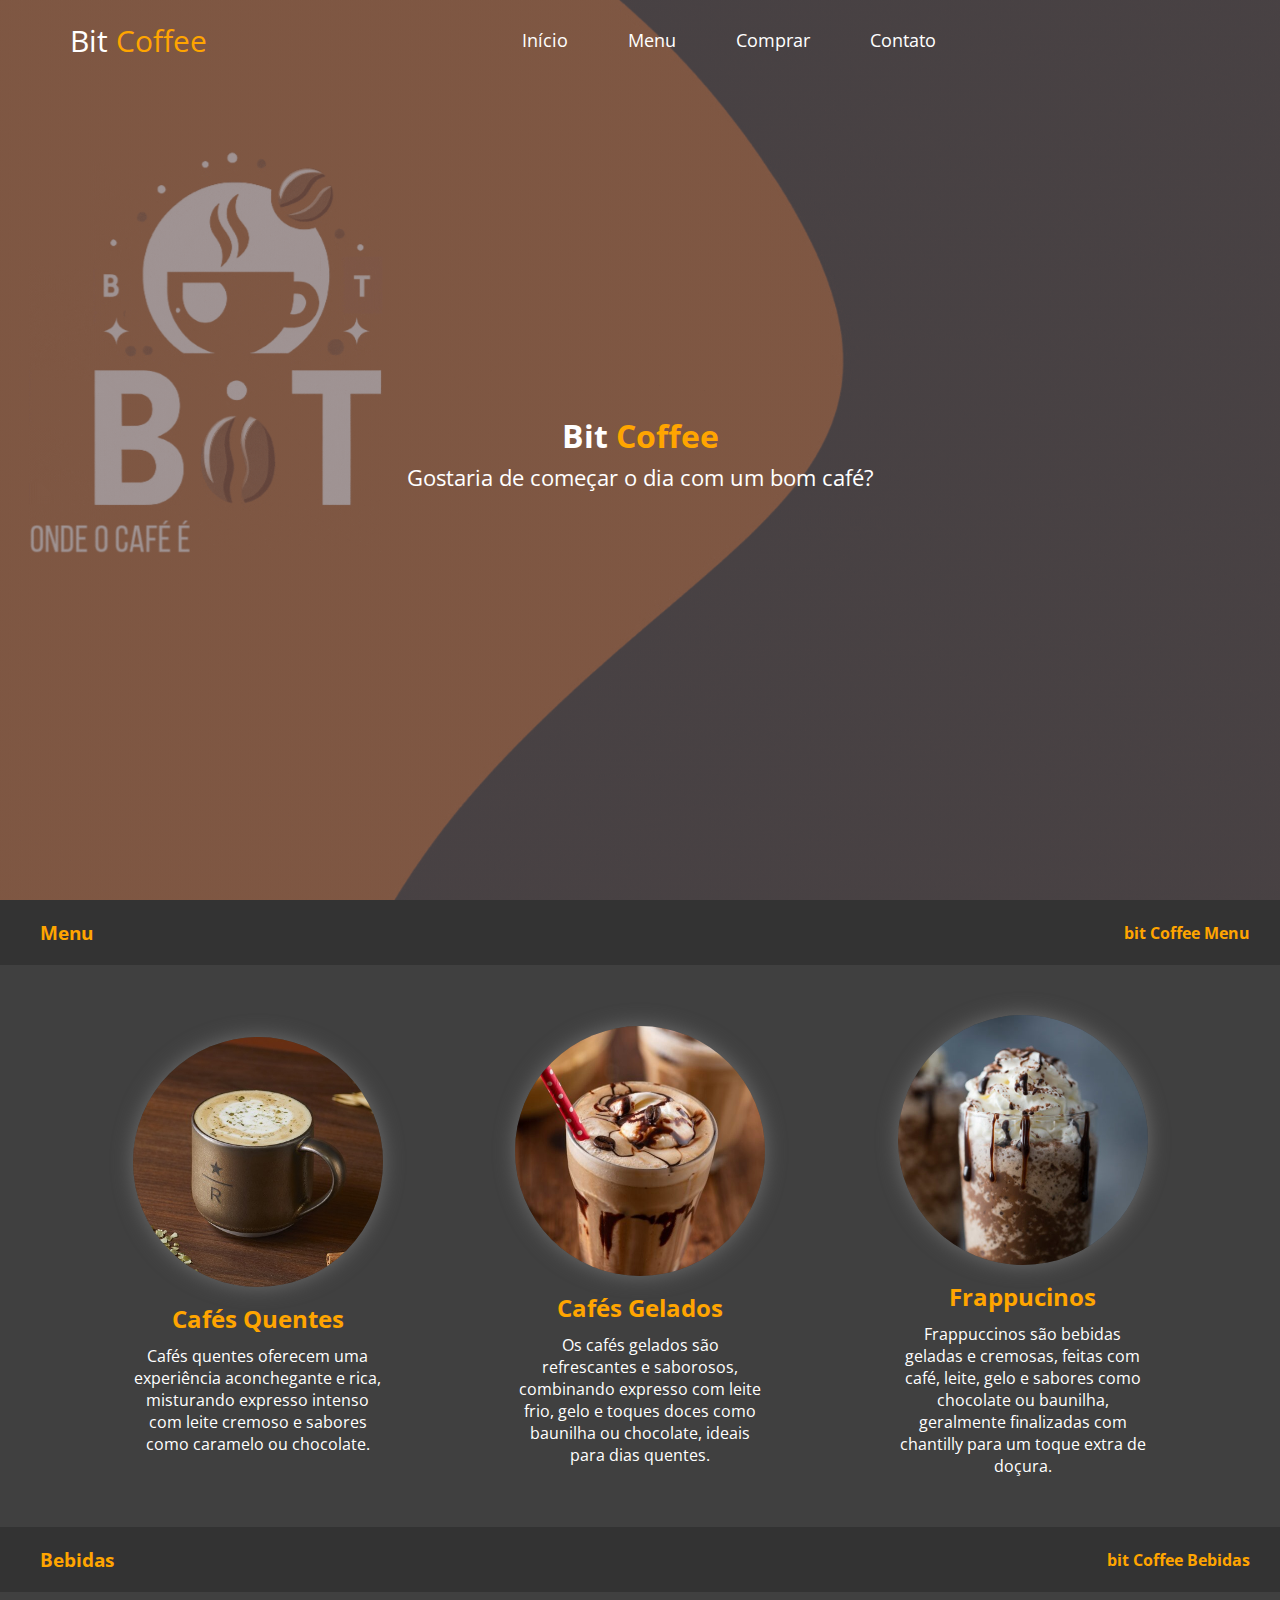
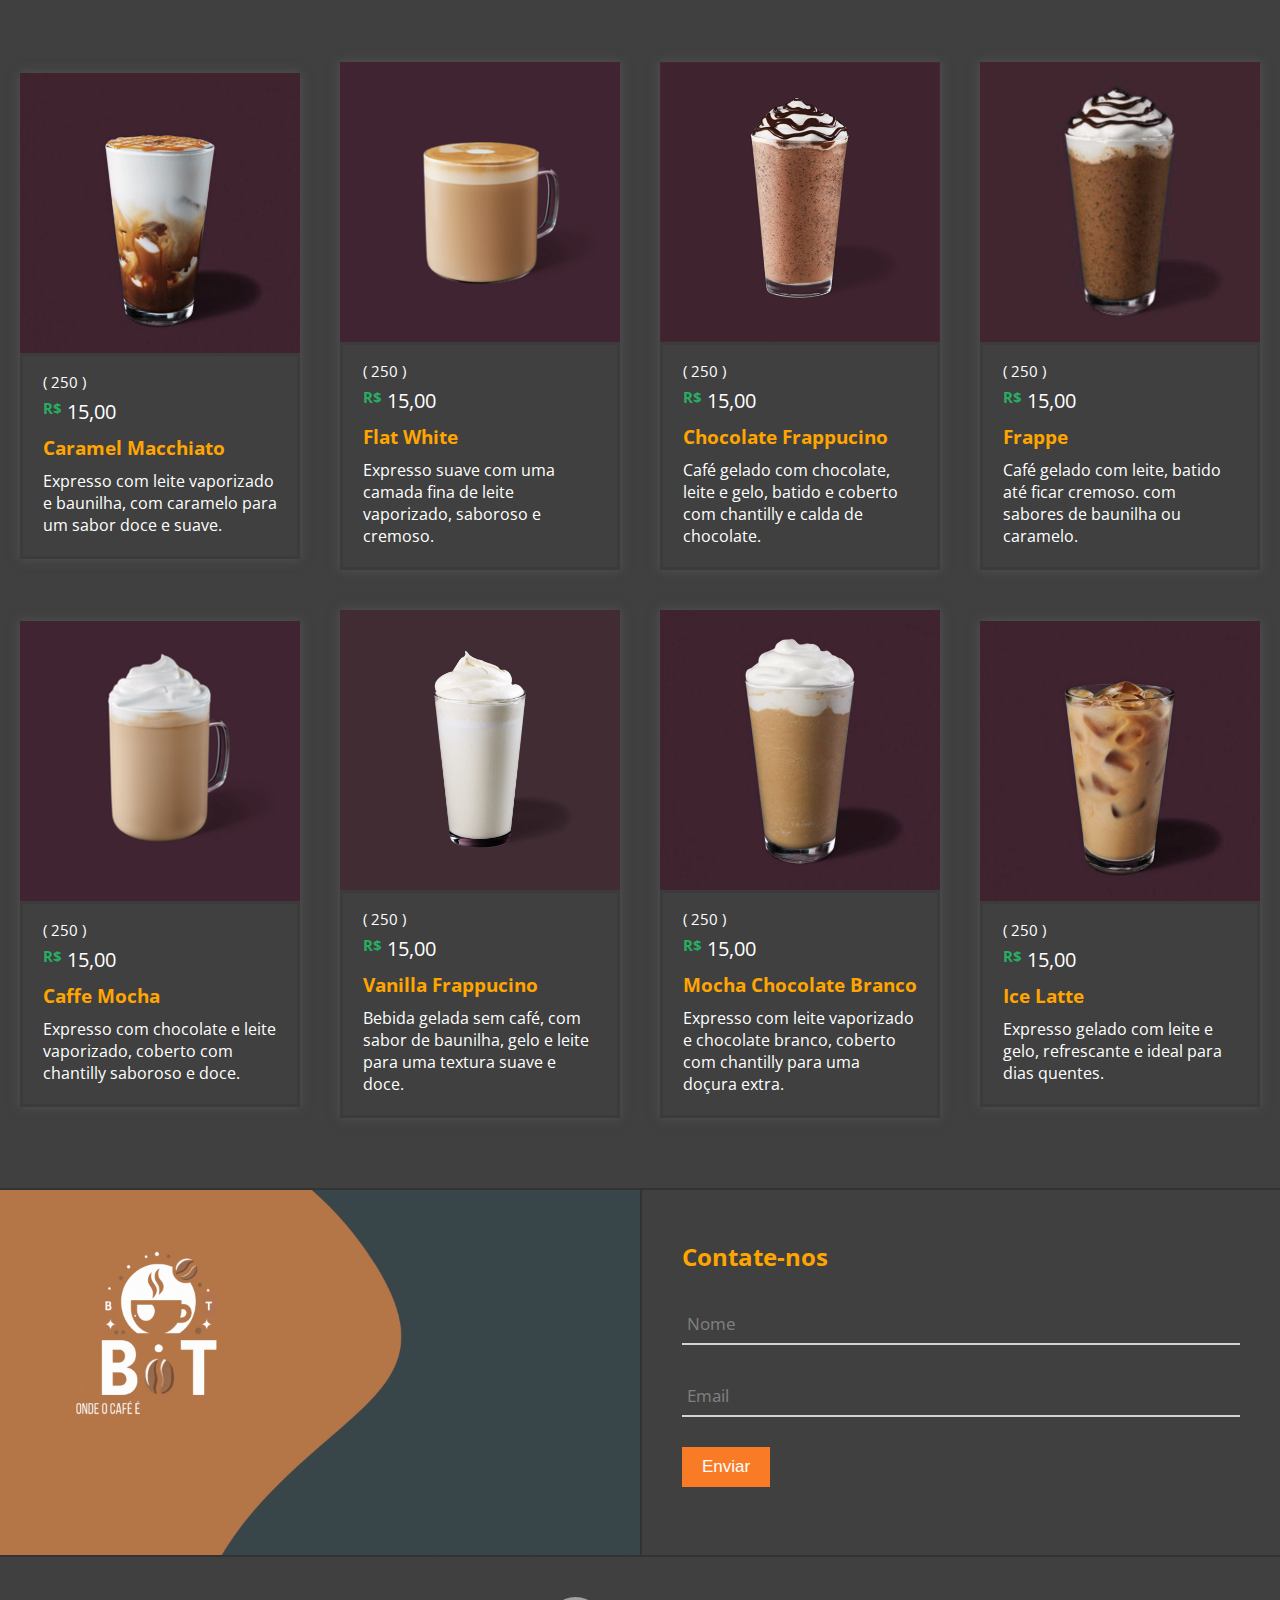
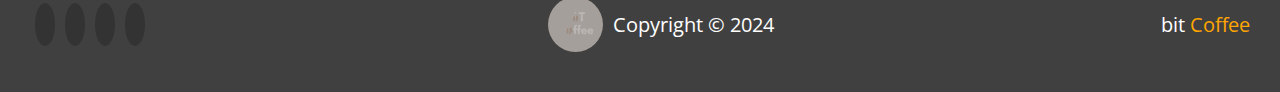
<file: index.html>
<!DOCTYPE html>
<html lang="en">

<head>
    <meta charset="UTF-8">
    <meta http-equiv="X-UA-Compatible" content="IE=edge">
    <meta name="viewport" content="width=device-width, initial-scale=1.0">
    <link rel="stylesheet" href="/styles/style.css">
    <link rel="stylesheet" href="/styles/style-produtos.css">
    <link rel="stylesheet" href="https://cdnjs.cloudflare.com/ajax/libs/font-awesome/6.2.1/css/all.min.css"integrity="sha512-MV7K8+y+gLIBoVD59lQIYicR65iaqukzvf/nwasF0nqhPay5w/9lJmVM2hMDcnK1OnMGCdVK+iQrJ7lzPJQd1w=="crossorigin="anonymous" referrerpolicy="no-referrer" />
    <link rel="shortcut icon" type="imagex/png" href="img/logo-bit-coffee.png">
    <title>Bit Coffee</title>
    <script src="script.js"></script>
</head>

<body>

    <header>
        <div class="logo">
            <a href="#">Bit <span>Coffee</span></a>
        </div>
    
        <nav>
            <ul>
                <li><a href="#inicio">Início</a></li>
                <li><a href="#menu">Menu</a></li>
                <li><a href="#shop">Comprar</a></li>
                <li><a href="#contact">Contato</a></li>
            </ul>
            
        </nav>
    
        <div class="icon-carrinho" onclick="toggleCarrinho()">
            <i class="fas fa-shopping-cart"></i>
        </div>
    
        <div id="carrinho" style="display:none;">
            <div class="fechar-carrinho" onclick="toggleCarrinho()">
                <i class="fas fa-times"></i>
            </div>
            
            <h3>Carrinho de Compras</h3>
            <ul id="lista-carrinho"></ul>
            <p id="total">Total: R$0,00</p>
            <button id="finalizar-compra">Finalizar Compra</button>
        </div>
    </header>

    <div class="content">
        <h2>Bit <span class="bit">Coffee</span></h2>
        <p>Gostaria de começar o dia com um bom café?</p>
    </div>

    <div class="menu" id="menu">
        <div class="menu-header">
            <h3>Menu</h3>
            <h4>bit Coffee Menu</h4>
        </div>
        <div class="menu-content">
            <div class="cafes-quentes">
                <div class="cafes-quentes-image">
                    <a href="#shop"><img src="img/cafes-quentes.jpg" alt="Imagem de uma xicara de cafe quente"></a>
                </div>
                <div class="cafes-quentes-body">
                    <h2>Cafés Quentes</h2>
                    <p>Cafés quentes oferecem uma experiência aconchegante e rica, misturando expresso intenso com leite cremoso e sabores como caramelo ou chocolate.</p>
                </div>
            </div>
            <div class="cafes-gelados">
                <div class="cafes-gelados-image">
                    <a href="#shop"><img src="img/cafes-gelados.jpg" alt="Imagem de um copo de cafe expresso geralo cremoso"></a>
                </div>
                <div class="cafes-gelados-body">
                    <h2>Cafés Gelados</h2>
                    <p>Os cafés gelados são refrescantes e saborosos, combinando expresso com leite frio, gelo e toques doces como baunilha ou chocolate, ideais para dias quentes.</p>
                </div>
            </div>
            <div class="cafe-frappucino">
                <div class="cafe-frappucino-image">
                    <a href="#shop"><img src="img/frappuccino.jpg" alt="Imagem de um copo de frappuccino com chantilly"></a>
                </div>
                <div class="cafe-frappucino-body">
                    <h2>Frappucinos</h2>
                    <p>Frappuccinos são bebidas geladas e cremosas, feitas com café, leite, gelo e sabores como chocolate ou baunilha, geralmente finalizadas com chantilly para um toque extra de doçura.</p>
                </div>
            </div>
        </div>
    </div>


    <div class="shop-container" id="shop">
        <div class="shop-header">
            <h3>Bebidas</h3>
            <h4>bit Coffee Bebidas</h4>
        </div>
        <div class="shop-box">
            <div class="produto" data-name="p-1">
                <div class="card">
                    <div class="card-image">
                        <img src="img/macchiato-caramelo.png" alt="Imagem de um macchiatocom caramelo">
                    </div>
                    <div class="card-body">
                        <i class="fa-solid fa-star"></i>
                        <i class="fa-solid fa-star"></i>
                        <i class="fa-solid fa-star"></i>
                        <i class="fa-solid fa-star"></i>
                        <i class="fa-solid fa-star-half"></i>
                        <span>( 250 )</span>                        
                        <p class="valor-produto"><span>R$</span> 15,00</p>
                        <h3>Caramel Macchiato</h3>
                        <p>Expresso com leite vaporizado e baunilha, com caramelo para um sabor doce e suave.</p>
                    </div>
                </div>
            </div>
            <div class="produto" data-name="p-2">
                <div class="card">
                    <div class="card-image">
                        <img src="img/flat-white.png" alt="Imagem de um expresso com camada fina de leite vaporizado">
                    </div>
                    <div class="card-body">
                        <i class="fa-solid fa-star"></i>
                        <i class="fa-solid fa-star"></i>
                        <i class="fa-solid fa-star"></i>
                        <i class="fa-solid fa-star"></i>
                        <i class="fa-solid fa-star"></i>
                        <span>( 250 )</span> 
                        <p class="valor-produto"><span>R$</span> 15,00</p>
                        <h3>Flat White</h3>
                        <p>Expresso suave com uma camada fina de leite vaporizado, saboroso e cremoso.</p>
                    </div>
                </div>
            </div>
            <div class="produto" data-name="p-3">
                <div class="card">
                    <div class="card-image">
                        <img src="img/frappuciono-chocolate.png" alt="Imagem de um frappuccinocde chocolate">
                    </div>
                    <div class="card-body">
                        <i class="fa-solid fa-star"></i>
                        <i class="fa-solid fa-star"></i>
                        <i class="fa-solid fa-star"></i>
                        <i class="fa-solid fa-star"></i>
                        <i class="fa-solid fa-star-half"></i>
                        <span>( 250 )</span> 
                        <p class="valor-produto"><span>R$</span> 15,00</p>
                        <h3>Chocolate Frappucino</h3>
                        <p>Café gelado com chocolate, leite e gelo, batido e coberto com chantilly e calda de chocolate.</p>
                    </div>
                </div>
            </div>
            <div class="produto" data-name="p-4">
                <div class="card">
                    <div class="card-image">
                        <img src="img/frappe.png" alt="Imagem de um copo de cafe gelado com leite">
                    </div>
                    <div class="card-body">
                        <i class="fa-solid fa-star"></i>
                        <i class="fa-solid fa-star"></i>
                        <i class="fa-solid fa-star"></i>
                        <i class="fa-solid fa-star"></i>
                        <i class="fa-solid fa-star"></i>
                        <span>( 250 )</span> 
                        <p class="valor-produto"><span>R$</span> 15,00</p>
                        <h3>Frappe</h3>
                        <p>Café gelado com leite, batido até ficar cremoso. com sabores de baunilha ou caramelo.</p>
                    </div>
                </div>
            </div>
            <div class="produto" data-name="p-5">
                <div class="card">
                    <div class="card-image">
                        <img src="img/cafe-mocha.png" alt="Imagem de um expresso com chocolate e leite vaporizado">
                    </div>
                    <div class="card-body">
                        <i class="fa-solid fa-star"></i>
                        <i class="fa-solid fa-star"></i>
                        <i class="fa-solid fa-star"></i>
                        <i class="fa-solid fa-star"></i>
                        <i class="fa-solid fa-star-half"></i>
                        <span>( 250 )</span> 
                        <p class="valor-produto"><span>R$</span> 15,00</p>
                        <h3>Caffe Mocha</h3>
                        <p>Expresso com chocolate e leite vaporizado, coberto com chantilly saboroso e doce.</p>
                    </div>
                </div>
            </div>
            <div class="produto" data-name="p-6">
                <div class="card">
                    <div class="card-image">
                        <img src="img/frappucino-vanilla.png" alt="Imagem de um frappuccino vanilla">
                    </div>
                    <div class="card-body">
                        <i class="fa-solid fa-star"></i>
                        <i class="fa-solid fa-star"></i>
                        <i class="fa-solid fa-star"></i>
                        <i class="fa-solid fa-star"></i>
                        <i class="fa-solid fa-star"></i>
                        <span>( 250 )</span> 
                        <p class="valor-produto"><span>R$</span> 15,00</p>
                        <h3>Vanilla Frappucino</h3>
                        <p>Bebida gelada sem café, com sabor de baunilha, gelo e leite para uma textura suave e doce.</p>
                    </div>
                </div>
            </div>
            <div class="produto" data-name="p-7">
                <div class="card">
                    <div class="card-image">
                        <img src="img/mocha-chocolate-branco.png" alt="Imagem de um expresso de mocha chocolate branco">
                    </div>
                    <div class="card-body">
                        <i class="fa-solid fa-star"></i>
                        <i class="fa-solid fa-star"></i>
                        <i class="fa-solid fa-star"></i>
                        <i class="fa-solid fa-star"></i>
                        <i class="fa-solid fa-star-half"></i>
                        <span>( 250 )</span> 
                        <p class="valor-produto"><span>R$</span> 15,00</p>
                        <h3>Mocha Chocolate Branco</h3>
                        <p>Expresso com leite vaporizado e chocolate branco, coberto com chantilly para uma doçura extra.</p>
                    </div>
                </div>
            </div>
            <div class="produto" data-name="p-8">
                <div class="card">
                    <div class="card-image">
                        <img src="img/cafe-com-leite-gelado.png" alt="Iamgem de um expresso gelado com leite e gelo">
                    </div>
                    <div class="card-body">
                        <i class="fa-solid fa-star"></i>
                        <i class="fa-solid fa-star"></i>
                        <i class="fa-solid fa-star"></i>
                        <i class="fa-solid fa-star"></i>
                        <i class="fa-solid fa-star"></i>
                        <span>( 250 )</span> 
                        <p class="valor-produto"><span>R$</span> 15,00</p>
                        <h3>Ice Latte</h3>
                        <p>Expresso gelado com leite e gelo, refrescante e ideal para dias quentes.</p>
                    </div>
                </div>
            </div>
        </div>
    </div>
    <!-- Produtos para visualizar -->
    <div class="produto-visualizar">

        <div class="visualizar" data-target="p-1">
           <i class="fas fa-times"></i>
           <img src="img/macchiato-caramelo.png" alt="">
           <h3>Caramel Macchiato</h3>
           <div class="estrelas">
              <i class="fas fa-star"></i>
              <i class="fas fa-star"></i>
              <i class="fas fa-star"></i>
              <i class="fas fa-star"></i>
              <i class="fas fa-star-half-alt"></i>
              <span>( 250 )</span>
           </div>
           <p>Expresso com leite vaporizado e baunilha</p>
           <div class="preco"><span>R$</span> 15,00</div>
           <div class="buttons">
              <a href="#" class="comprar">Comprar Agora</a>
              <a href="#" class="carrinho">Add ao Carrinho</a>
           </div>
        </div>
     
        <div class="visualizar" data-target="p-2">
           <i class="fas fa-times"></i>
           <img src="img/flat-white.png" alt="">
           <h3>Flat White</h3>
           <div class="estrelas">
              <i class="fas fa-star"></i>
              <i class="fas fa-star"></i>
              <i class="fas fa-star"></i>
              <i class="fas fa-star"></i>
              <i class="fas fa-star-half-alt"></i>
              <span>( 250 )</span>
           </div>
           <p>Expresso suave com uma camada fina de leite vaporizado</p>
           <div class="preco"><span>R$</span> 15,00</div>
           <div class="buttons">
              <a href="#" class="comprar">Comprar Agora</a>
              <a href="#" class="carrinho">Add ao Carrinho</a>
           </div>
        </div>
     
        <div class="visualizar" data-target="p-3">
           <i class="fas fa-times"></i>
           <img src="img/frappuciono-chocolate.png" alt="">
           <h3>Chocolate Frappuccino</h3>
           <div class="estrelas">
              <i class="fas fa-star"></i>
              <i class="fas fa-star"></i>
              <i class="fas fa-star"></i>
              <i class="fas fa-star"></i>
              <i class="fas fa-star-half-alt"></i>
              <span>( 250 )</span>
           </div>
           <p>Café com chocolate, leite e gelo, batido e coberto com chantilly e calda de chocolate</p>
           <div class="preco"><span>R$</span> 15,00</div>
           <div class="buttons">
              <a href="#" class="comprar">Comprar Agora</a>
              <a href="#" class="carrinho">Add ao Carrinho</a>
           </div>
        </div>
     
        <div class="visualizar" data-target="p-4">
           <i class="fas fa-times"></i>
           <img src="img/frappe.png" alt="">
           <h3>Frappe</h3>
           <div class="estrelas">
              <i class="fas fa-star"></i>
              <i class="fas fa-star"></i>
              <i class="fas fa-star"></i>
              <i class="fas fa-star"></i>
              <i class="fas fa-star-half-alt"></i>
              <span>( 250 )</span>
           </div>
           <p>Café gelado com leite, com sabores de baunilha ou caramelo.</p>
           <div class="preco"><span>R$</span> 15,00</div>
           <div class="buttons">
              <a href="#" class="comprar">Comprar Agora</a>
              <a href="#" class="carrinho">Add ao Carrinho</a>
           </div>
        </div>
     
        <div class="visualizar" data-target="p-5">
           <i class="fas fa-times"></i>
           <img src="img/cafe-mocha.png" alt="">
           <h3>Caffe Mocha</h3>
           <div class="estrelas">
              <i class="fas fa-star"></i>
              <i class="fas fa-star"></i>
              <i class="fas fa-star"></i>
              <i class="fas fa-star"></i>
              <i class="fas fa-star-half-alt"></i>
              <span>( 250 )</span>
           </div>
           <p>Expresso com chocolate e leite vaporizado, coberto com chantilly.</p>
           <div class="preco"><span>R$</span> 15,00</div>
           <div class="buttons">
              <a href="#" class="comprar">Comprar Agora</a>
              <a href="#" class="carrinho">Add ao Carrinho</a>
           </div>
        </div>
     
        <div class="visualizar" data-target="p-6">
           <i class="fas fa-times"></i>
           <img src="img/frappucino-vanilla.png" alt="">
           <h3>Vanilla Frappuccino</h3>
           <div class="estrelas">
              <i class="fas fa-star"></i>
              <i class="fas fa-star"></i>
              <i class="fas fa-star"></i>
              <i class="fas fa-star"></i>
              <i class="fas fa-star-half-alt"></i>
              <span>( 250 )</span>
           </div>
           <p>Bebida gelada sem café, com sabor de baunilha, gelo e leite.</p>
           <div class="preco"><span>R$</span> 15,00</div>
           <div class="buttons">
              <a href="#" class="comprar">Comprar Agora</a>
              <a href="#" class="carrinho">Add ao Carrinho</a>
           </div>
        </div>

        <div class="visualizar" data-target="p-7">
            <i class="fas fa-times"></i>
            <img src="img/mocha-chocolate-branco.png" alt="">
            <h3>Mocha Chocolate Branco</h3>
            <div class="estrelas">
               <i class="fas fa-star"></i>
               <i class="fas fa-star"></i>
               <i class="fas fa-star"></i>
               <i class="fas fa-star"></i>
               <i class="fas fa-star-half-alt"></i>
               <span>( 250 )</span>
            </div>
            <p>Expresso com leite vaporizado e chocolate branco, coberto com chantilly.</p>
            <div class="preco"><span>R$</span> 15,00</div>
            <div class="buttons">
               <a href="#" class="comprar">Comprar Agora</a>
               <a href="#" class="carrinho">Add ao Carrinho</a>
            </div>
         </div>

         <div class="visualizar" data-target="p-8">
            <i class="fas fa-times"></i>
            <img src="img/cafe-com-leite-gelado.png" alt="">
            <h3>Ice Latte</h3>
            <div class="estrelas">
               <i class="fas fa-star"></i>
               <i class="fas fa-star"></i>
               <i class="fas fa-star"></i>
               <i class="fas fa-star"></i>
               <i class="fas fa-star-half-alt"></i>
               <span>( 250 )</span>
            </div>
            <p>Expresso gelado com leite e gelo.</p>
            <div class="preco"><span>R$</span> 15,00</div>
            <div class="buttons">
               <a href="#" class="comprar">Comprar Agora</a>
               <a href="#" class="carrinho">Add ao Carrinho</a>
            </div>
         </div>
     
     </div>

    <div class="contact" id="contact">
        <div class="contact-box">
            <div class="contact-image">
                <img src="img/logo-animada.gif">
            </div>
        </div>
        <div class="contact-box">
            <div class="contact-body">
                <form>
                    <h2>Contate-nos</h2>
                    <div class="form-content">
                        <input type="text" required>
                        <span></span>
                        <p>Nome</p>
                    </div>
                    <div class="form-content">
                        <input type="email" required>
                        <span></span>
                        <p>Email</p>
                    </div>
                    <button type="submit">Enviar</button>
                </form>
            </div>
        </div>
    </div>


    <div class="footer">
        <div class="footer-box">
            <div class="social-media">
                <a href="#"><i class="fa-brands fa-facebook"></i></a>
                <a href="#"><i class="fa-brands fa-instagram"></i></a>
                <a href="#"><i class="fa-brands fa-twitter"></i></a>
                <a href="#"><i class="fa-brands fa-youtube"></i></a>
            </div>

            <div class="copyright">
                <img src="img/bit-coffe-logo-animada.gif" alt="">
                <p>Copyright &copy; 2024</p>
            </div>
            <div class="brand">
                <p>bit <span>Coffee</span></p>
            </div>
        </div>
    </div>

    <script>
        const carrinho = [];

document.querySelectorAll('.carrinho, .comprar').forEach(botao => {
    botao.addEventListener('click', (e) => {
        e.preventDefault();
        const produto = e.target.closest('.produto, .visualizar');
        const nome = produto.querySelector('h3').innerText;
        const preco = parseFloat(produto.querySelector('.preco').innerText.replace('R$', '').replace(',', '.'));
        const imagem = produto.querySelector('img').src; // Pegando a imagem do produto
        adicionarAoCarrinho(nome, preco, imagem); // Passando a imagem para a função
    });
});

function adicionarAoCarrinho(nome, preco, imagem) {
    const itemExistente = carrinho.find(item => item.nome === nome);
    if (itemExistente) {
        itemExistente.quantidade += 1;
    } else {
        carrinho.push({ nome, preco, imagem, quantidade: 1 }); // Incluindo a imagem no item
    }
    atualizarCarrinho();
}

function atualizarCarrinho() {
    const listaCarrinho = document.getElementById('lista-carrinho');
    listaCarrinho.innerHTML = '';
    let total = 0;
    
    carrinho.forEach((item, index) => {
        const li = document.createElement('li');
        
        // Adicionando a imagem ao lado do nome do produto
        li.innerHTML = `
            <img src="${item.imagem}" alt="${item.nome}" class="imagem-produto">
            ${item.nome} - R$${item.preco.toFixed(2).replace('.', ',')} x 
            <input type="number" value="${item.quantidade}" min="1" data-index="${index}">
            <button data-index="${index}" class="remover">Remover</button>
        `;
        
        listaCarrinho.appendChild(li);
        total += item.preco * item.quantidade;
    });

    document.getElementById('total').innerText = `Total: R$${total.toFixed(2).replace('.', ',')}`;
    document.getElementById('carrinho').style.display = carrinho.length ? 'block' : 'none';

    document.querySelectorAll('#lista-carrinho input[type="number"]').forEach(input => {
        input.addEventListener('change', (e) => {
            const index = e.target.dataset.index;
            carrinho[index].quantidade = parseInt(e.target.value);
            atualizarCarrinho();
        });
    });

    document.querySelectorAll('#lista-carrinho .remover').forEach(botao => {
        botao.addEventListener('click', (e) => {
            const index = e.target.dataset.index;
            carrinho.splice(index, 1);
            atualizarCarrinho();
        });
    });
}

document.getElementById('finalizar-compra').addEventListener('click', () => {
    alert('Compra finalizada! Obrigado pela preferência.');
    carrinho.length = 0;
    atualizarCarrinho();
});

function toggleCarrinho() {
    var carrinho = document.getElementById('carrinho');
    if (carrinho.style.display === 'none' || carrinho.style.display === '') {
        carrinho.style.display = 'block';
    } else {
        carrinho.style.display = 'none';
    }
}



    </script>

</body>

</html>
</file>
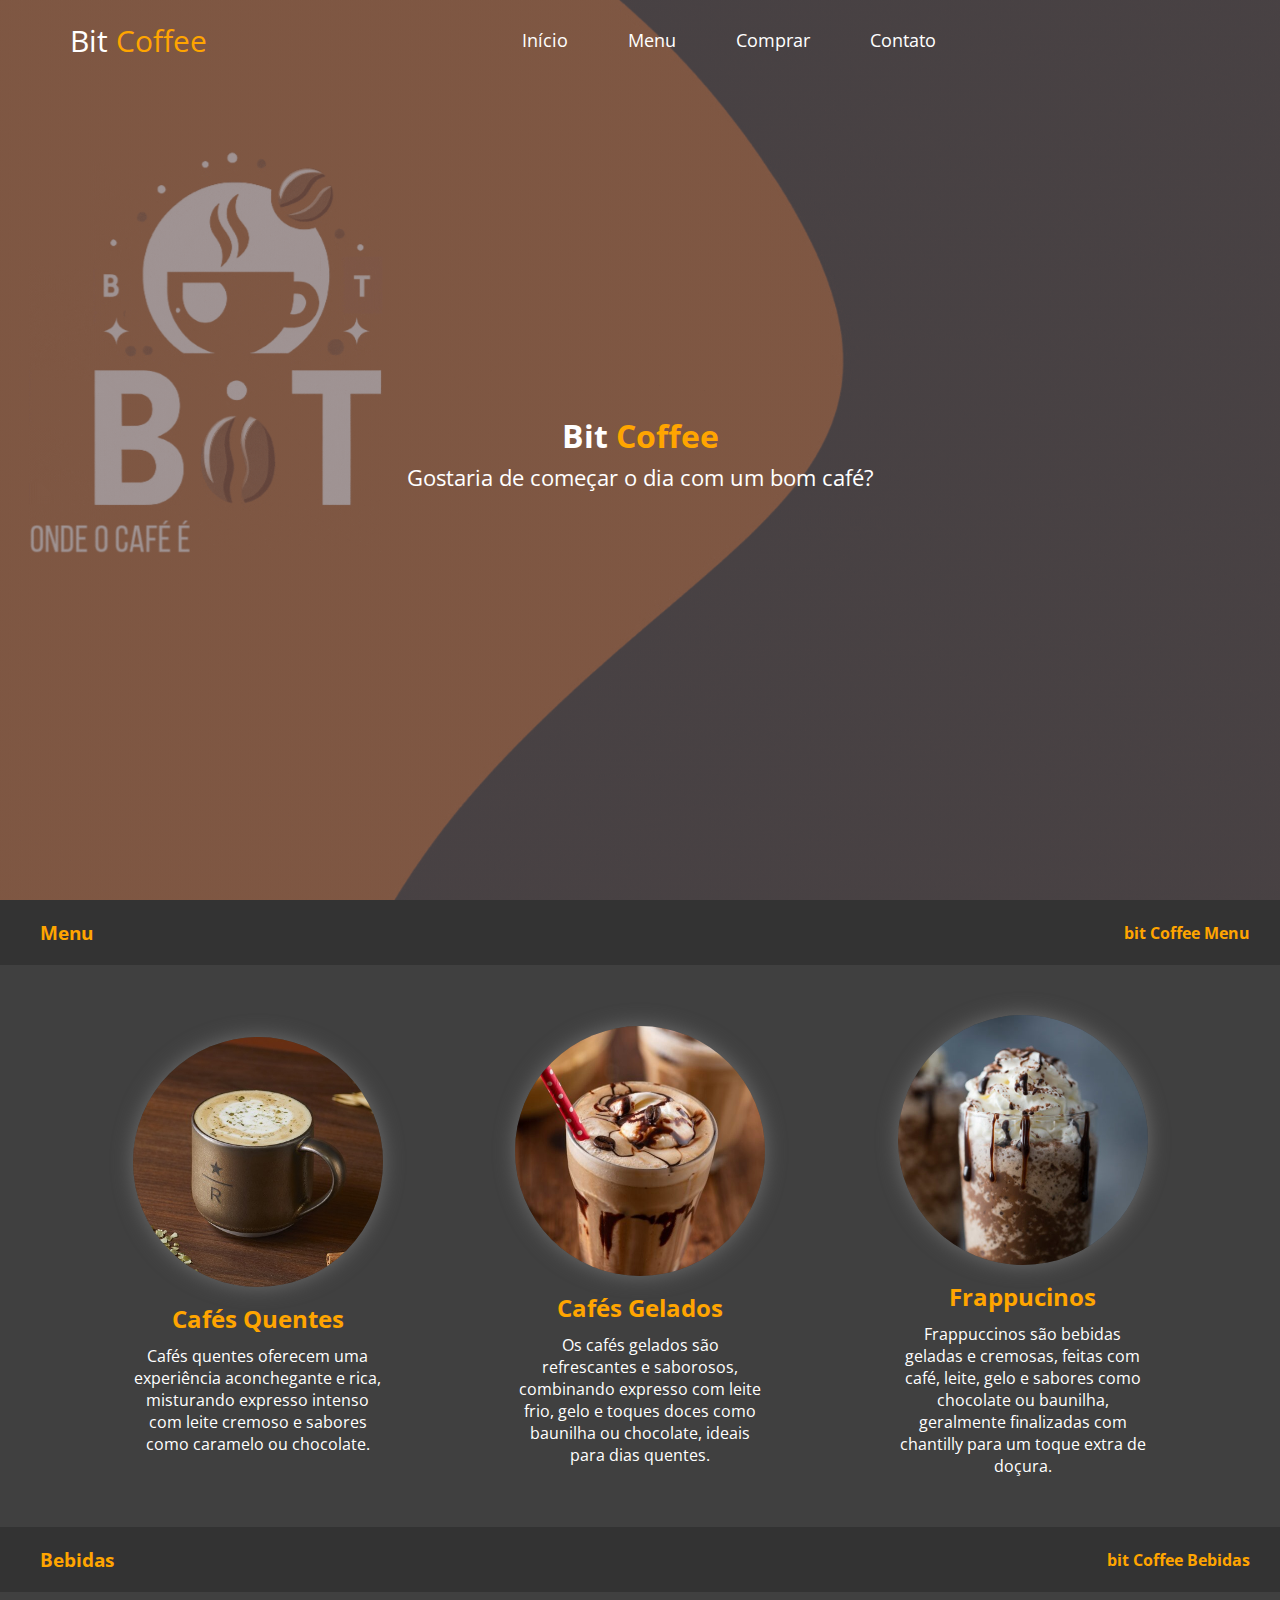
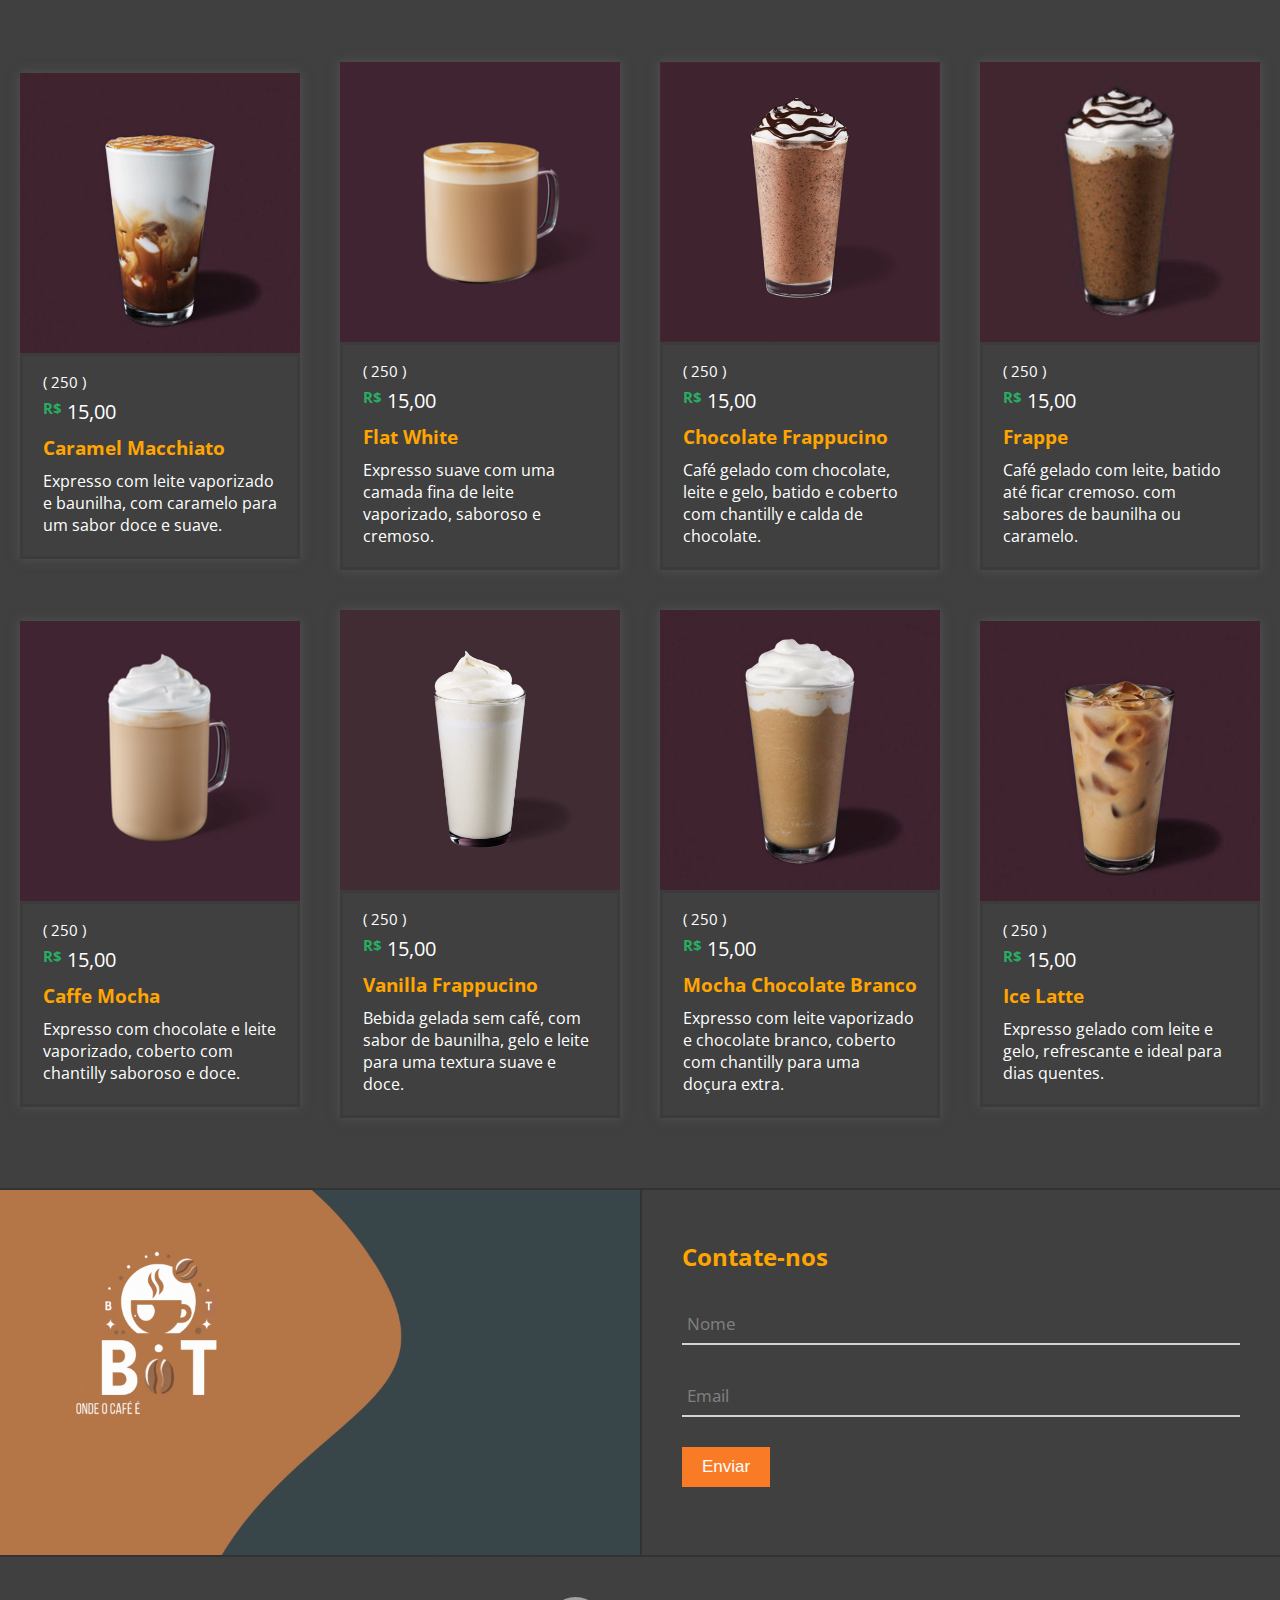
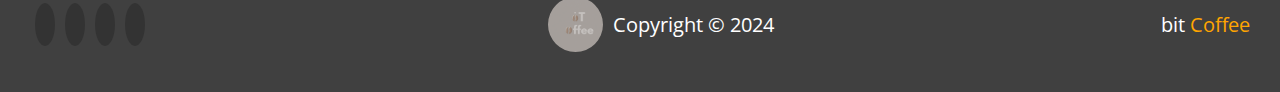
<file: bit-coffee.html>
<!DOCTYPE html>
<html lang="en">

<head>
    <meta charset="UTF-8">
    <meta http-equiv="X-UA-Compatible" content="IE=edge">
    <meta name="viewport" content="width=device-width, initial-scale=1.0">
    <link rel="stylesheet" href="/styles/style.css">
    <link rel="stylesheet" href="/styles/style-produtos.css">
    <link rel="stylesheet" href="https://cdnjs.cloudflare.com/ajax/libs/font-awesome/6.2.1/css/all.min.css"integrity="sha512-MV7K8+y+gLIBoVD59lQIYicR65iaqukzvf/nwasF0nqhPay5w/9lJmVM2hMDcnK1OnMGCdVK+iQrJ7lzPJQd1w=="crossorigin="anonymous" referrerpolicy="no-referrer" />
    <link rel="shortcut icon" type="imagex/png" href="img/logo-bit-coffee.png">
    <title>Bit Coffee</title>
    <script src="script.js"></script>
</head>

<body>

    <header>
        <div class="logo">
            <a href="#">Bit <span>Coffee</span></a>
        </div>
    
        <nav>
            <ul>
                <li><a href="#inicio">Início</a></li>
                <li><a href="#menu">Menu</a></li>
                <li><a href="#shop">Comprar</a></li>
                <li><a href="#contact">Contato</a></li>
            </ul>
            
        </nav>
    
        <div class="icon-carrinho" onclick="toggleCarrinho()">
            <i class="fas fa-shopping-cart"></i>
        </div>
    
        <div id="carrinho" style="display:none;">
            <div class="fechar-carrinho" onclick="toggleCarrinho()">
                <i class="fas fa-times"></i>
            </div>
            
            <h3>Carrinho de Compras</h3>
            <ul id="lista-carrinho"></ul>
            <p id="total">Total: R$0,00</p>
            <button id="finalizar-compra">Finalizar Compra</button>
        </div>
    </header>

    <div class="content">
        <h2>Bit <span class="bit">Coffee</span></h2>
        <p>Gostaria de começar o dia com um bom café?</p>
    </div>

    <div class="menu" id="menu">
        <div class="menu-header">
            <h3>Menu</h3>
            <h4>bit Coffee Menu</h4>
        </div>
        <div class="menu-content">
            <div class="cafes-quentes">
                <div class="cafes-quentes-image">
                    <a href="#shop"><img src="img/cafes-quentes.jpg" alt="Imagem de uma xicara de cafe quente"></a>
                </div>
                <div class="cafes-quentes-body">
                    <h2>Cafés Quentes</h2>
                    <p>Cafés quentes oferecem uma experiência aconchegante e rica, misturando expresso intenso com leite cremoso e sabores como caramelo ou chocolate.</p>
                </div>
            </div>
            <div class="cafes-gelados">
                <div class="cafes-gelados-image">
                    <a href="#shop"><img src="img/cafes-gelados.jpg" alt="Imagem de um copo de cafe expresso geralo cremoso"></a>
                </div>
                <div class="cafes-gelados-body">
                    <h2>Cafés Gelados</h2>
                    <p>Os cafés gelados são refrescantes e saborosos, combinando expresso com leite frio, gelo e toques doces como baunilha ou chocolate, ideais para dias quentes.</p>
                </div>
            </div>
            <div class="cafe-frappucino">
                <div class="cafe-frappucino-image">
                    <a href="#shop"><img src="img/frappuccino.jpg" alt="Imagem de um copo de frappuccino com chantilly"></a>
                </div>
                <div class="cafe-frappucino-body">
                    <h2>Frappucinos</h2>
                    <p>Frappuccinos são bebidas geladas e cremosas, feitas com café, leite, gelo e sabores como chocolate ou baunilha, geralmente finalizadas com chantilly para um toque extra de doçura.</p>
                </div>
            </div>
        </div>
    </div>


    <div class="shop-container" id="shop">
        <div class="shop-header">
            <h3>Bebidas</h3>
            <h4>bit Coffee Bebidas</h4>
        </div>
        <div class="shop-box">
            <div class="produto" data-name="p-1">
                <div class="card">
                    <div class="card-image">
                        <img src="img/macchiato-caramelo.png" alt="Imagem de um macchiatocom caramelo">
                    </div>
                    <div class="card-body">
                        <i class="fa-solid fa-star"></i>
                        <i class="fa-solid fa-star"></i>
                        <i class="fa-solid fa-star"></i>
                        <i class="fa-solid fa-star"></i>
                        <i class="fa-solid fa-star-half"></i>
                        <span>( 250 )</span>                        
                        <p class="valor-produto"><span>R$</span> 15,00</p>
                        <h3>Caramel Macchiato</h3>
                        <p>Expresso com leite vaporizado e baunilha, com caramelo para um sabor doce e suave.</p>
                    </div>
                </div>
            </div>
            <div class="produto" data-name="p-2">
                <div class="card">
                    <div class="card-image">
                        <img src="img/flat-white.png" alt="Imagem de um expresso com camada fina de leite vaporizado">
                    </div>
                    <div class="card-body">
                        <i class="fa-solid fa-star"></i>
                        <i class="fa-solid fa-star"></i>
                        <i class="fa-solid fa-star"></i>
                        <i class="fa-solid fa-star"></i>
                        <i class="fa-solid fa-star"></i>
                        <span>( 250 )</span> 
                        <p class="valor-produto"><span>R$</span> 15,00</p>
                        <h3>Flat White</h3>
                        <p>Expresso suave com uma camada fina de leite vaporizado, saboroso e cremoso.</p>
                    </div>
                </div>
            </div>
            <div class="produto" data-name="p-3">
                <div class="card">
                    <div class="card-image">
                        <img src="img/frappuciono-chocolate.png" alt="Imagem de um frappuccinocde chocolate">
                    </div>
                    <div class="card-body">
                        <i class="fa-solid fa-star"></i>
                        <i class="fa-solid fa-star"></i>
                        <i class="fa-solid fa-star"></i>
                        <i class="fa-solid fa-star"></i>
                        <i class="fa-solid fa-star-half"></i>
                        <span>( 250 )</span> 
                        <p class="valor-produto"><span>R$</span> 15,00</p>
                        <h3>Chocolate Frappucino</h3>
                        <p>Café gelado com chocolate, leite e gelo, batido e coberto com chantilly e calda de chocolate.</p>
                    </div>
                </div>
            </div>
            <div class="produto" data-name="p-4">
                <div class="card">
                    <div class="card-image">
                        <img src="img/frappe.png" alt="Imagem de um copo de cafe gelado com leite">
                    </div>
                    <div class="card-body">
                        <i class="fa-solid fa-star"></i>
                        <i class="fa-solid fa-star"></i>
                        <i class="fa-solid fa-star"></i>
                        <i class="fa-solid fa-star"></i>
                        <i class="fa-solid fa-star"></i>
                        <span>( 250 )</span> 
                        <p class="valor-produto"><span>R$</span> 15,00</p>
                        <h3>Frappe</h3>
                        <p>Café gelado com leite, batido até ficar cremoso. com sabores de baunilha ou caramelo.</p>
                    </div>
                </div>
            </div>
            <div class="produto" data-name="p-5">
                <div class="card">
                    <div class="card-image">
                        <img src="img/cafe-mocha.png" alt="Imagem de um expresso com chocolate e leite vaporizado">
                    </div>
                    <div class="card-body">
                        <i class="fa-solid fa-star"></i>
                        <i class="fa-solid fa-star"></i>
                        <i class="fa-solid fa-star"></i>
                        <i class="fa-solid fa-star"></i>
                        <i class="fa-solid fa-star-half"></i>
                        <span>( 250 )</span> 
                        <p class="valor-produto"><span>R$</span> 15,00</p>
                        <h3>Caffe Mocha</h3>
                        <p>Expresso com chocolate e leite vaporizado, coberto com chantilly saboroso e doce.</p>
                    </div>
                </div>
            </div>
            <div class="produto" data-name="p-6">
                <div class="card">
                    <div class="card-image">
                        <img src="img/frappucino-vanilla.png" alt="Imagem de um frappuccino vanilla">
                    </div>
                    <div class="card-body">
                        <i class="fa-solid fa-star"></i>
                        <i class="fa-solid fa-star"></i>
                        <i class="fa-solid fa-star"></i>
                        <i class="fa-solid fa-star"></i>
                        <i class="fa-solid fa-star"></i>
                        <span>( 250 )</span> 
                        <p class="valor-produto"><span>R$</span> 15,00</p>
                        <h3>Vanilla Frappucino</h3>
                        <p>Bebida gelada sem café, com sabor de baunilha, gelo e leite para uma textura suave e doce.</p>
                    </div>
                </div>
            </div>
            <div class="produto" data-name="p-7">
                <div class="card">
                    <div class="card-image">
                        <img src="img/mocha-chocolate-branco.png" alt="Imagem de um expresso de mocha chocolate branco">
                    </div>
                    <div class="card-body">
                        <i class="fa-solid fa-star"></i>
                        <i class="fa-solid fa-star"></i>
                        <i class="fa-solid fa-star"></i>
                        <i class="fa-solid fa-star"></i>
                        <i class="fa-solid fa-star-half"></i>
                        <span>( 250 )</span> 
                        <p class="valor-produto"><span>R$</span> 15,00</p>
                        <h3>Mocha Chocolate Branco</h3>
                        <p>Expresso com leite vaporizado e chocolate branco, coberto com chantilly para uma doçura extra.</p>
                    </div>
                </div>
            </div>
            <div class="produto" data-name="p-8">
                <div class="card">
                    <div class="card-image">
                        <img src="img/cafe-com-leite-gelado.png" alt="Iamgem de um expresso gelado com leite e gelo">
                    </div>
                    <div class="card-body">
                        <i class="fa-solid fa-star"></i>
                        <i class="fa-solid fa-star"></i>
                        <i class="fa-solid fa-star"></i>
                        <i class="fa-solid fa-star"></i>
                        <i class="fa-solid fa-star"></i>
                        <span>( 250 )</span> 
                        <p class="valor-produto"><span>R$</span> 15,00</p>
                        <h3>Ice Latte</h3>
                        <p>Expresso gelado com leite e gelo, refrescante e ideal para dias quentes.</p>
                    </div>
                </div>
            </div>
        </div>
    </div>
    <!-- Produtos para visualizar -->
    <div class="produto-visualizar">

        <div class="visualizar" data-target="p-1">
           <i class="fas fa-times"></i>
           <img src="img/macchiato-caramelo.png" alt="">
           <h3>Caramel Macchiato</h3>
           <div class="estrelas">
              <i class="fas fa-star"></i>
              <i class="fas fa-star"></i>
              <i class="fas fa-star"></i>
              <i class="fas fa-star"></i>
              <i class="fas fa-star-half-alt"></i>
              <span>( 250 )</span>
           </div>
           <p>Expresso com leite vaporizado e baunilha</p>
           <div class="preco"><span>R$</span> 15,00</div>
           <div class="buttons">
              <a href="#" class="comprar">Comprar Agora</a>
              <a href="#" class="carrinho">Add ao Carrinho</a>
           </div>
        </div>
     
        <div class="visualizar" data-target="p-2">
           <i class="fas fa-times"></i>
           <img src="img/flat-white.png" alt="">
           <h3>Flat White</h3>
           <div class="estrelas">
              <i class="fas fa-star"></i>
              <i class="fas fa-star"></i>
              <i class="fas fa-star"></i>
              <i class="fas fa-star"></i>
              <i class="fas fa-star-half-alt"></i>
              <span>( 250 )</span>
           </div>
           <p>Expresso suave com uma camada fina de leite vaporizado</p>
           <div class="preco"><span>R$</span> 15,00</div>
           <div class="buttons">
              <a href="#" class="comprar">Comprar Agora</a>
              <a href="#" class="carrinho">Add ao Carrinho</a>
           </div>
        </div>
     
        <div class="visualizar" data-target="p-3">
           <i class="fas fa-times"></i>
           <img src="img/frappuciono-chocolate.png" alt="">
           <h3>Chocolate Frappuccino</h3>
           <div class="estrelas">
              <i class="fas fa-star"></i>
              <i class="fas fa-star"></i>
              <i class="fas fa-star"></i>
              <i class="fas fa-star"></i>
              <i class="fas fa-star-half-alt"></i>
              <span>( 250 )</span>
           </div>
           <p>Café com chocolate, leite e gelo, batido e coberto com chantilly e calda de chocolate</p>
           <div class="preco"><span>R$</span> 15,00</div>
           <div class="buttons">
              <a href="#" class="comprar">Comprar Agora</a>
              <a href="#" class="carrinho">Add ao Carrinho</a>
           </div>
        </div>
     
        <div class="visualizar" data-target="p-4">
           <i class="fas fa-times"></i>
           <img src="img/frappe.png" alt="">
           <h3>Frappe</h3>
           <div class="estrelas">
              <i class="fas fa-star"></i>
              <i class="fas fa-star"></i>
              <i class="fas fa-star"></i>
              <i class="fas fa-star"></i>
              <i class="fas fa-star-half-alt"></i>
              <span>( 250 )</span>
           </div>
           <p>Café gelado com leite, com sabores de baunilha ou caramelo.</p>
           <div class="preco"><span>R$</span> 15,00</div>
           <div class="buttons">
              <a href="#" class="comprar">Comprar Agora</a>
              <a href="#" class="carrinho">Add ao Carrinho</a>
           </div>
        </div>
     
        <div class="visualizar" data-target="p-5">
           <i class="fas fa-times"></i>
           <img src="img/cafe-mocha.png" alt="">
           <h3>Caffe Mocha</h3>
           <div class="estrelas">
              <i class="fas fa-star"></i>
              <i class="fas fa-star"></i>
              <i class="fas fa-star"></i>
              <i class="fas fa-star"></i>
              <i class="fas fa-star-half-alt"></i>
              <span>( 250 )</span>
           </div>
           <p>Expresso com chocolate e leite vaporizado, coberto com chantilly.</p>
           <div class="preco"><span>R$</span> 15,00</div>
           <div class="buttons">
              <a href="#" class="comprar">Comprar Agora</a>
              <a href="#" class="carrinho">Add ao Carrinho</a>
           </div>
        </div>
     
        <div class="visualizar" data-target="p-6">
           <i class="fas fa-times"></i>
           <img src="img/frappucino-vanilla.png" alt="">
           <h3>Vanilla Frappuccino</h3>
           <div class="estrelas">
              <i class="fas fa-star"></i>
              <i class="fas fa-star"></i>
              <i class="fas fa-star"></i>
              <i class="fas fa-star"></i>
              <i class="fas fa-star-half-alt"></i>
              <span>( 250 )</span>
           </div>
           <p>Bebida gelada sem café, com sabor de baunilha, gelo e leite.</p>
           <div class="preco"><span>R$</span> 15,00</div>
           <div class="buttons">
              <a href="#" class="comprar">Comprar Agora</a>
              <a href="#" class="carrinho">Add ao Carrinho</a>
           </div>
        </div>

        <div class="visualizar" data-target="p-7">
            <i class="fas fa-times"></i>
            <img src="img/mocha-chocolate-branco.png" alt="">
            <h3>Mocha Chocolate Branco</h3>
            <div class="estrelas">
               <i class="fas fa-star"></i>
               <i class="fas fa-star"></i>
               <i class="fas fa-star"></i>
               <i class="fas fa-star"></i>
               <i class="fas fa-star-half-alt"></i>
               <span>( 250 )</span>
            </div>
            <p>Expresso com leite vaporizado e chocolate branco, coberto com chantilly.</p>
            <div class="preco"><span>R$</span> 15,00</div>
            <div class="buttons">
               <a href="#" class="comprar">Comprar Agora</a>
               <a href="#" class="carrinho">Add ao Carrinho</a>
            </div>
         </div>

         <div class="visualizar" data-target="p-8">
            <i class="fas fa-times"></i>
            <img src="img/cafe-com-leite-gelado.png" alt="">
            <h3>Ice Latte</h3>
            <div class="estrelas">
               <i class="fas fa-star"></i>
               <i class="fas fa-star"></i>
               <i class="fas fa-star"></i>
               <i class="fas fa-star"></i>
               <i class="fas fa-star-half-alt"></i>
               <span>( 250 )</span>
            </div>
            <p>Expresso gelado com leite e gelo.</p>
            <div class="preco"><span>R$</span> 15,00</div>
            <div class="buttons">
               <a href="#" class="comprar">Comprar Agora</a>
               <a href="#" class="carrinho">Add ao Carrinho</a>
            </div>
         </div>
     
     </div>

    <div class="contact" id="contact">
        <div class="contact-box">
            <div class="contact-image">
                <img src="img/logo-animada.gif">
            </div>
        </div>
        <div class="contact-box">
            <div class="contact-body">
                <form>
                    <h2>Contate-nos</h2>
                    <div class="form-content">
                        <input type="text" required>
                        <span></span>
                        <p>Nome</p>
                    </div>
                    <div class="form-content">
                        <input type="email" required>
                        <span></span>
                        <p>Email</p>
                    </div>
                    <button type="submit">Enviar</button>
                </form>
            </div>
        </div>
    </div>


    <div class="footer">
        <div class="footer-box">
            <div class="social-media">
                <a href="#"><i class="fa-brands fa-facebook"></i></a>
                <a href="#"><i class="fa-brands fa-instagram"></i></a>
                <a href="#"><i class="fa-brands fa-twitter"></i></a>
                <a href="#"><i class="fa-brands fa-youtube"></i></a>
            </div>

            <div class="copyright">
                <img src="img/bit-coffe-logo-animada.gif" alt="">
                <p>Copyright &copy; 2024</p>
            </div>
            <div class="brand">
                <p>bit <span>Coffee</span></p>
            </div>
        </div>
    </div>

    <script>
        const carrinho = [];

document.querySelectorAll('.carrinho, .comprar').forEach(botao => {
    botao.addEventListener('click', (e) => {
        e.preventDefault();
        const produto = e.target.closest('.produto, .visualizar');
        const nome = produto.querySelector('h3').innerText;
        const preco = parseFloat(produto.querySelector('.preco').innerText.replace('R$', '').replace(',', '.'));
        const imagem = produto.querySelector('img').src; // Pegando a imagem do produto
        adicionarAoCarrinho(nome, preco, imagem); // Passando a imagem para a função
    });
});

function adicionarAoCarrinho(nome, preco, imagem) {
    const itemExistente = carrinho.find(item => item.nome === nome);
    if (itemExistente) {
        itemExistente.quantidade += 1;
    } else {
        carrinho.push({ nome, preco, imagem, quantidade: 1 }); // Incluindo a imagem no item
    }
    atualizarCarrinho();
}

function atualizarCarrinho() {
    const listaCarrinho = document.getElementById('lista-carrinho');
    listaCarrinho.innerHTML = '';
    let total = 0;
    
    carrinho.forEach((item, index) => {
        const li = document.createElement('li');
        
        // Adicionando a imagem ao lado do nome do produto
        li.innerHTML = `
            <img src="${item.imagem}" alt="${item.nome}" class="imagem-produto">
            ${item.nome} - R$${item.preco.toFixed(2).replace('.', ',')} x 
            <input type="number" value="${item.quantidade}" min="1" data-index="${index}">
            <button data-index="${index}" class="remover">Remover</button>
        `;
        
        listaCarrinho.appendChild(li);
        total += item.preco * item.quantidade;
    });

    document.getElementById('total').innerText = `Total: R$${total.toFixed(2).replace('.', ',')}`;
    document.getElementById('carrinho').style.display = carrinho.length ? 'block' : 'none';

    document.querySelectorAll('#lista-carrinho input[type="number"]').forEach(input => {
        input.addEventListener('change', (e) => {
            const index = e.target.dataset.index;
            carrinho[index].quantidade = parseInt(e.target.value);
            atualizarCarrinho();
        });
    });

    document.querySelectorAll('#lista-carrinho .remover').forEach(botao => {
        botao.addEventListener('click', (e) => {
            const index = e.target.dataset.index;
            carrinho.splice(index, 1);
            atualizarCarrinho();
        });
    });
}

document.getElementById('finalizar-compra').addEventListener('click', () => {
    alert('Compra finalizada! Obrigado pela preferência.');
    carrinho.length = 0;
    atualizarCarrinho();
});

function toggleCarrinho() {
    var carrinho = document.getElementById('carrinho');
    if (carrinho.style.display === 'none' || carrinho.style.display === '') {
        carrinho.style.display = 'block';
    } else {
        carrinho.style.display = 'none';
    }
}



    </script>

</body>

</html>
</file>
<file: styles/style.css>
@import url('https://fonts.googleapis.com/css2?family=Open+Sans:wght@300&display=swap');

* {
    margin: 0;
    padding: 0;
    box-sizing: border-box;
    text-decoration: none;
    list-style: none;
}

html {
    font-family: 'Open Sans', sans-serif;
    scroll-behavior: smooth;
}

img {
    width: 100%;
}

header {
    display: flex;
    align-items: center;
    justify-content: space-between;
    padding: 40px;
    width: 100%;
    height: 70px;
    position: absolute;
    z-index: 1;
}

header .logo a {
    font-size: 30px;
    color: white;
    padding: 15px 30px;
}

header .logo a span {
    color: orange;
}

header nav ul {
    display: flex;
}

header nav ul li a {
    margin: 5px 20px;
    font-size: 18px;
    color: white;
    padding: 10px 10px;
}

header nav ul li a:hover {
    border-bottom: 2px solid white;
}

/* Estilo do ícone do carrinho */

.icon-carrinho {
    font-size: 24px;
    cursor: pointer;
    padding: 10px;
    color: orange;
}

.icon-carrinho:hover {
    transform: scale(1.1);
}

.fechar-carrinho {
    font-size: 20px;
    cursor: pointer;
    color: orange;
    position: absolute;
    top: 10px;
    right: 10px;
    padding: 5px;
    transition: transform 0.3s ease, color 0.3s ease;
}

.fechar-carrinho i {
    font-size: 24px;
}

.fechar-carrinho:hover {
    transform: rotate(90deg);
    color: red;
}


#lista-carrinho li {
    margin-bottom: 10px;
    display: flex;
    flex-direction: column;
    justify-content: center;
}

#lista-carrinho li input {
    color: rgb(0, 0, 0);
    border: 1px solid;
    border-radius: 5px;
    padding: 5px 20px;
    font-size: 16px;
    cursor: pointer;
    transition: 0.2s ease-in-out;
    width: 100%;
    box-sizing: border-box;
    position: relative;
    text-align: center;

}

#lista-carrinho li button {
    background-color: orange;
    color: white;
    border: none;
    border-radius: 5px;
    padding: 10px 20px;
    font-size: 16px;
    cursor: pointer;
}

#lista-carrinho li button:hover {
    background-color: darkorange;
}


.imagem-produto {
    width: 70px;
    height: 70px;
    margin-right: 10px;
    object-fit: cover;
    /* Garante que a imagem não distorça */
    border-radius: 10px;
    box-shadow: 0 0 3px #777;
}

.carrinho-icone {
    position: relative;
    font-size: 24px;
    color: white;
    cursor: pointer;
}

.carrinho-icone .contador {
    position: absolute;
    top: -8px;
    right: -8px;
    background-color: red;
    color: white;
    font-size: 12px;
    border-radius: 50%;
    padding: 2px 6px;
}

/* Estilo do carrinho dropdown */
#carrinho {
    display: none;
    position: absolute;
    top: 70px;
    right: 0;
    width: 350px;
    height: 400px;
    background-color: white;
    color: black;
    padding: 15px;
    border: 1px solid #ddd;
    border-radius: 5px;
    box-shadow: 0 4px 8px rgba(0, 0, 0, 0.1);
    z-index: 2;
}

#carrinho h3 {
    margin-top: 0;
    font-size: 18px;
}

#carrinho ul {
    list-style-type: none;
    padding: 0;
    margin: 10px 0;
    overflow-y: auto;
    height: 250px;
}

#carrinho ul li {
    padding: 5px 0;
    border-bottom: 1px solid #ddd;
}

#carrinho p#total {
    font-weight: bold;
    margin: 10px 0;
}

#carrinho button#finalizar-compra {
    width: 100%;
    padding: 8px;
    background-color: orange;
    color: white;
    border: none;
    border-radius: 3px;
    cursor: pointer;
}

#carrinho button#finalizar-compra:hover {
    background-color: darkorange;
}




/* Content */

.content {
    display: flex;
    flex-direction: column;
    align-items: center;
    justify-content: center;
    text-align: center;
    position: relative;
    min-height: 100vh;
    width: 100%;
    background-image: linear-gradient(to bottom right, rgba(96, 76, 76, .6), rgba(96, 76, 76, .6)), url("/img/logo-animada.gif");
    background-position: center bottom;
    background-repeat: no-repeat;
    background-size: cover;
    background-attachment: fixed;
}

.content h2 {
    font-size: 32px;
    padding: 5px;
    color: white;
}

.content p {
    font-size: 22px;
    color: white;
}

.content .bit {
    color: orange;
}


/* Menu */

.menu {
    background-color: #333333;
    width: 100%;
}

.menu .menu-header {
    display: flex;
    padding: 10px;
    align-items: center;
    justify-content: space-between;
}

.menu-header h3 {
    color: orange;
    padding: 10px 30px;
}

.menu-header h4 {
    color: orange;
    padding: 10px 20px;
}

.menu .menu-content {
    display: flex;
    align-items: center;
    justify-content: space-evenly;
    padding: 50px 0;
    flex-wrap: wrap;
    background-color: #404040;

}

.menu .menu-content .cafes-quentes,
.cafes-gelados,
.cafe-frappucino {
    width: 250px;
}

.menu .menu-content .cafes-quentes .cafes-quentes-image img,
.menu .menu-content .cafes-gelados .cafes-gelados-image img,
.menu .menu-content .cafe-frappucino .cafe-frappucino-image img {
    border-radius: 50%;
    transition: transform 0.3s ease, 0.3s ease;
    cursor: pointer;
    box-shadow: 0 0 20px #6e6e6e;
}

.menu .menu-content .cafes-quentes .cafes-quentes-image img:hover,
.menu .menu-content .cafes-gelados .cafes-gelados-image img:hover,
.menu .menu-content .cafe-frappucino .cafe-frappucino-image img:hover {
    transform: scale(1.1);
    box-shadow: 0 0 5px orange;
    border: solid 1px orange;
}

.menu .menu-content .cafes-quentes-body,
.cafes-gelados-body,
.cafe-frappucino-body {
    text-align: center;
    margin-top: 10px;
}

.menu .menu-content .cafes-quentes-body h2,
.cafes-gelados-body h2,
.cafe-frappucino-body h2 {
    color: orange;
}

.menu .menu-content .cafes-quentes-body p,
.cafes-gelados-body p,
.cafe-frappucino-body p {
    margin-top: 10px;
    color: white;
}

/* Contact */

.contact {
    display: flex;
    flex-wrap: wrap;
    width: 100%;
    border-top: 2px solid #333333;
}

.contact .contact-box {
    flex: 1;
}

.contact .contact-box .contact-image,
.contact .contact-box .contact-body {
    height: 100%;
}

.contact img {
    width: 100%;
    height: 100%;
}

.contact-image img {
    opacity: .9;
}

.contact-body {
    background-color: #404040;
    height: 100%;
    border-left: 2px solid #333333;
}

.contact-body form {
    padding: 50px 40px;
    box-sizing: border-box;
}

.contact-body h2 {
    color: orange;
}

form .form-content {
    position: relative;
    margin: 30px 0;
    border-bottom: 2px solid lightgray;
}

form .form-content input {
    width: 100%;
    height: 40px;
    padding: 0 5px;
    font-size: 17px;
    border: none;
    background: none;
    outline: none;
    color: white;
}

form .form-content p {
    position: absolute;
    top: 50%;
    left: 5px;
    color: gray;
    transform: translateY(-50%);
    font-size: 17px;
    transition: .5s;
    pointer-events: none;
}

form .form-content span::before {
    content: '';
    position: absolute;
    top: 40px;
    left: 0;
    width: 0%;
    height: 2px;
    background: orange;
    transform: .4s;
}

form .form-content input:focus~p,
form .form-content input:valid~p {
    top: -5px;
    color: orange;
}

form .form-content input:focus~span::before,
form .form-content input:valid~span::before {
    width: 100%;
}

.contact-body form button {
    padding: 10px 20px;
    font-size: 17px;
    border: none;
    background-color: #fa7b26;
    color: white;
    border: 5px;
    cursor: pointer;
    transition: all .4s ease-in;
}

.contact-body form button:hover {
    background-color: orange;
}


/* Footer */


.footer {
    background-color: #404040;
    border-top: 2px solid #333333;
}

.footer .footer-box {
    padding: 30px;
    display: flex;
    align-items: center;
    justify-content: space-between;
}

.footer .footer-box .social-media a {
    color: white;
    background-color: #333333;
    border-radius: 50%;
    font-size: 17px;
    padding: 10px;
    margin: 5px;
}

.footer .footer-box .social-media a:hover {
    opacity: .7;
    transition: .5s all ease-in-out;
}

.footer .footer-box .copyright {
    color: white;
    font-size: 20px;
    display: flex;
    justify-content: center;
    align-items: center;
    cursor: pointer;
}

.footer .footer-box .copyright img {
    width: 75px;
    padding: 10px;
    border-radius: 50%;
}

.footer .footer-box .brand {
    color: white;
    font-size: 20px;
}

.footer .footer-box .brand span {
    color: orange;
}

/* Responsive */

@media(max-width: 992px) {

    /* Header */

    header {
        flex-direction: column;
        height: 150px;
        background: linear-gradient(rgba(0, 0, 0, .2), rgba(0, 0, 0, .2));
    }

    .menu-header .logo a {
        font-size: 25px;
    }

    header nav ul li a {
        font-size: 16px;
        flex-direction: column;
        display: inline-block;
        margin-top: 10px;
    }

    header nav {
        display: flex;
        flex-direction: column;
    }

    .content h2 {
        font-size: 28px;
    }

    .content p {
        font-size: 18px;
    }

    .content {
        background-image: linear-gradient(to bottom right, rgba(96, 76, 76, .6), rgba(96, 76, 76, .6)), url("/img/bit\ coffee\ animado.gif");
        display: flex;
        flex-direction: column;
        align-items: center;
        justify-content: center;
        text-align: center;
        position: relative;
        min-height: 50vh;
        width: 100%;
        background-position: center bottom;
        background-repeat: no-repeat;
        background-size: cover;
        background-attachment: fixed;
    }

    .content h2, p {
        opacity: 0;
    }

    .icon-carrinho {
        opacity: 0;
    }
    
}


@media(max-width: 950px) {
    .contact .contact-box {
        flex: 100%;
    }
}

@media(max-width: 800px) {

    .menu .menu-content .cafes-quentes,
    .cafes-gelados,
    .cafe-frappucino {
        margin: 20px;
    }
}

@media(max-width: 700px) {
    .footer .footer-box .social-media a {
        color: white;
        background-color: #333333;
        border-radius: 50%;
        font-size: 16px;
        padding: 5px;
    }

    .footer .footer-box .copyright {
        color: white;
        font-size: 15px;
    }

    .footer .footer-box .brand {
        color: white;
        font-size: 18px;
    }
}

@media(max-width: 500px) {

    /* header */

    header {
        height: 130px;
    }

    header .logo a {
        font-size: 23px;
    }

    header nav ul li a {
        font-size: 13px;
        flex-direction: column;
        display: inline-block;
        margin-top: 10px;
    }

    header nav {
        display: flex;
        flex-direction: column;
    }


    /* Content */

    .content h2 {
        font-size: 23px;
    }

    .content p {
        font-size: 16px;
    }


    /* footer */

    .footer .footer-box {
        flex-direction: column;
    }

    .footer .footer-box .social-media a {
        color: white;
        background-color: #333333;
        border-radius: 50%;
        font-size: 16px;
        padding: 10px;
        margin-top: 10px;
        display: inline-block;
    }

    .footer .footer-box .copyright {
        color: white;
        font-size: 15px;
        margin-top: 10px;
    }

    .footer .footer-box .brand {
        color: white;
        font-size: 18px;
        margin-top: 10px;
    }

}


@media(max-width: 410px) {

    /* header */

    header {
        height: 120px;
    }

    header .logo a {
        font-size: 20px;
        color: white;
        padding: 15px 30px;
    }

    header nav ul li a {
        font-size: 12px;
        flex-direction: column;
        display: inline-block;
        margin-top: 10px;
        color: white;
        padding: 5px 5px;
    }

    header nav {
        display: flex;
        flex-direction: column;
    }

    /* content */

    .content h2 {
        font-size: 20px;
    }

    .content p {
        font-size: 13px;
    }
}
</file>
<file: styles/style-produtos.css>
/* ----------------------   Estilo para o contêiner principal da loja-------------------------------- */
.shop-container {
    background-color: #333333; /* Fundo escuro para o contêiner da loja */
    width: 100%; /* Garante que o contêiner ocupe toda a largura disponível */
}

/*--------------------------- Estilo para o cabeçalho da loja, que contém o título e subtítulo------------------- */
.shop-container .shop-header {
    display: flex; /* Usando Flexbox para exibir os itens na horizontal */
    padding: 10px; /* Espaçamento ao redor do cabeçalho */
    align-items: center; /* Centraliza verticalmente os itens dentro do cabeçalho */
    justify-content: space-between; /* Distribui os itens com espaçamento entre eles */
}

/*------------------------------ Estilo para os títulos dentro do cabeçalho da loja ---------------------------------------*/
.shop-header h3 {
    color: orange; /* Cor laranja para o título */
    padding: 10px 30px; /* Espaçamento extra ao redor do título */
}

.shop-header h4 {
    color: orange; /* Cor laranja para o subtítulo */
    padding: 10px 20px; /* Espaçamento extra ao redor do subtítulo */
}

/*---------------------------- Estilo para a área de produtos (shop-box), que exibe os cards---------------------- */
.shop-box {
    display: flex; /* Usa Flexbox para organizar os produtos */
    align-items: center; /* Centraliza os itens verticalmente */
    justify-content: space-evenly; /* Distribui os produtos igualmente pelo espaço */
    background-color: #404040; /* Cor de fundo mais clara para distinguir a área dos produtos */
    padding: 50px 0; /* Espaçamento superior e inferior da área de produtos */
    flex-wrap: wrap; /* Permite que os produtos se movam para a linha seguinte se necessário */
}

/*------------------------ Estilo para os cards de produto dentro da área de produtos ------------------------------*/
.shop-box .card {
    width: 280px; /* Define a largura de cada card */
    margin: 20px; /* Espaçamento entre os cards */
    box-shadow: 0 0 10px #535353; /* Sombra sutil ao redor do card */
}

/* -------------------------Estilo para a imagem dentro do card de produto-------------------------------- */
.shop-box .card-image {
    width: 100%; /* Garante que a imagem ocupe toda a largura do card */
    height: 280px; /* Define uma altura fixa para a imagem */
    overflow: hidden; /* Esconde qualquer parte da imagem que ultrapasse os limites do contêiner */
}

/* ----------------------------Efeito de zoom na imagem ao passar o mouse -----------------------------------*/
.shop-box .card-image img:hover {
    transform: scale(1.1); /* Aumenta a imagem 10% */
    transition: transform .4s ease-in-out; /* Anima a transição do zoom de forma suave */
}

/* ---------------------------Estilo para o corpo do card (onde ficam as informações do produto) --------------------------------*/
.shop-box .card-body {
    padding: 20px; /* Espaçamento interno do corpo do card */
    color: white; /* Texto branco para contraste com o fundo escuro */
    border: 3px solid #3B3B3B; /* Borda escura ao redor do corpo do card */
}

/* -------------------------------------Estilo para o título dentro do corpo do card ------------------------------------------*/
.shop-box .card-body h3 {
    padding: 10px 0; /* Espaçamento ao redor do título */
    color: orange; /* Cor laranja para o título */
}

/* -----------------------------Estilo para os ícones (como os de avaliação) dentro do card -----------------------------*/
.shop-box .card-body i {
    color: #27ae60; /* Cor verde para os ícones */
    font-size: 15px; /* Tamanho do ícone */
    position: relative;
    bottom: 5px; /* Ajusta a posição do ícone para baixo */
}

/* --------------------------Estilo para os detalhes do produto (como descrições e outros textos) -------------------------*/
.shop-box .card-body span{
    font-size: 15px; /* Define o tamanho do texto */
    position: relative;
    bottom: 5px; /* Ajusta a posição do texto para baixo */
}

/*--------------------------------------- Estilo para o preço do produto -------------------------------*/
.shop-box .card-body .valor-produto {
    font-size: 20px; /* Tamanho do texto do preço */
    margin-left: 0; /* Remove a margem à esquerda */
}

/* -----------------------------Estilo para a parte do preço (valores em destaque)------------------------------*/
.shop-box .card-body .valor-produto span{
    font-size: 15px; /* Tamanho menor para o valor do produto */
    margin-left: 0; /* Remove a margem à esquerda */
    font-weight: 700; /* Deixa o texto em negrito */
    color: #27ae60; /* Cor verde para destacar o preço */
}

/* -------------------------------Estilo para a janela de visualização de produtos (modal) ------------------------------*/
.produto-visualizar {
    position: fixed; /* Fixa a janela no topo da tela */
    top: 0; 
    left: 0; 
    min-height: 100vh; /* Garante que a janela ocupe toda a altura da tela */
    width: 100%; /* Ocupa toda a largura da tela */
    background: rgba(0, 0, 0, 0.8); /* Fundo semitransparente escuro */
    display: none; /* Inicialmente oculta a janela */
    align-items: center; /* Centraliza o conteúdo dentro da janela */
    justify-content: center; /* Centraliza o conteúdo horizontalmente */
    z-index: 9999; /* Garante que a janela fique sobreposta a outros elementos */
}

/* -----------------------------Estilo para o conteúdo dentro da janela de visualização de produtos ----------------------*/
.produto-visualizar .visualizar {
    display: none; /* Inicialmente oculta o conteúdo da janela */
    padding: 1.5rem; /* Espaçamento interno ao redor do conteúdo */
    text-align: center; /* Centraliza o texto */
    background: #fff; /* Cor de fundo branca para o conteúdo */
    position: relative; /* Permite o posicionamento dos elementos dentro da janela */
    margin: 1.5rem; /* Espaçamento externo para a janela */
    width: 30rem; /* Largura fixada para a janela */
    border-radius: 8px; /* Bordas arredondadas para a janela */
}

/* --------------------------Torna a janela visível quando a classe 'active' é adicionada ---------------------*/
.produto-visualizar .visualizar.active {
    display: inline-block; /* Torna o conteúdo visível */
}

/*------------------------- Estilo para a imagem dentro da janela de visualização de produto ----------------------*/
.produto-visualizar .visualizar img {
    height: 100%; /* A imagem ocupa toda a altura da janela */
    width: 100%; /* A imagem ocupa toda a largura da janela */
    object-fit: cover; /* A imagem cobre o contêiner sem distorção */
    border-radius: 0.5rem; /* Bordas arredondadas para a imagem */
}

/* --------------------------Estilo para o botão de fechar na janela de visualização ------------------------*/
.produto-visualizar .visualizar .fa-times {
    position: absolute; /* Posiciona o botão de fechar no canto superior direito */
    top: 1.7rem; 
    right: 2.2rem; 
    cursor: pointer; /* Altera o cursor para indicar que é clicável */
    color: orange; /* Cor laranja para o ícone */
    font-size: 2rem; /* Tamanho do ícone */
    transition: transform 0.3s ease, color 0.3s ease; /* Animação suave ao passar o mouse */
}

/*-------------------------Efeito ao passar o mouse sobre o botão de fechar -------------------------*/
.produto-visualizar .visualizar .fa-times:hover {
    transform: rotate(90deg); /* Gira o ícone de fechar */
    color: red; /* Muda a cor para vermelho */
}

/*---------------------------- Estilo para o título dentro da janela de visualização do produto------------------------ */
.produto-visualizar .visualizar h3 {
    color: #444; /* Cor escura para o título */
    padding: 0.4rem 0; /* Espaçamento ao redor do título */
    font-size: 2rem; /* Tamanho do título */
}

/*----------------------------------- Estilo para as estrelas de avaliação do produto----------------------- */
.produto-visualizar .visualizar .estrelas {
    padding: 0.8rem 0; /* Espaçamento ao redor da seção de estrelas */
    font-size: 1.4rem; /* Tamanho menor das estrelas */
    color: #27ae60; /* Cor verde para as estrelas */
}

/*-------------------------- Estilo para a descrição do produto na janela de visualização---------------------- */
.produto-visualizar .visualizar p {
    line-height: 1.4; /* Define o espaçamento entre as linhas do texto */
    padding: 0.8rem 0; /* Espaçamento ao redor da descrição */
    font-size: 1.4rem; /* Tamanho do texto da descrição */
    color: #777; /* Cor cinza claro para o texto */
}

/* -----------------------------Estilo para o preço do produto na janela de visualização------------------------- */
.produto-visualizar .visualizar .preco {
    padding: 0.8rem 0; /* Espaçamento ao redor do preço */
    font-size: 2rem; /* Tamanho maior para destacar o preço */
    color: #27ae60; /* Cor verde para o preço */
}

/*----------------------- Estilo para os botões dentro da janela de visualização de produto ------------------------*/
.produto-visualizar .visualizar .buttons {
    display: flex; /* Exibe os botões em uma linha */
    gap: 1rem; /* Espaço entre os botões */
    flex-wrap: wrap; /* Permite que os botões se movam para a linha seguinte, se necessário */
    margin-top: 0.8rem; /* Espaçamento superior */
    border-radius: 5px; /* Bordas arredondadas nos botões */
}

/*----------------------------------- Estilo para os links dentro dos botões -------------------------------*/
.produto-visualizar .visualizar .buttons a {
    flex: 1 1 14rem; /* Define o tamanho mínimo e máximo dos botões */
    padding: 0.8rem; /* Espaçamento interno dos botões */
    font-size: 1.6rem; /* Tamanho do texto do botão */
    color: #444; /* Cor escura para o texto */
    border: 0.1rem solid #444; /* Borda escura ao redor do botão */
    border-radius: 5px; /* Bordas arredondadas para os botões */
}

/*-------------------------------------------- Efeito de hover para os botões----------------------------------- */
.produto-visualizar .visualizar .buttons a:hover {
    background-color: #777; /* Muda o fundo para cinza ao passar o mouse */
    color: #fff; /* Muda a cor do texto para branco */
}
</file>
